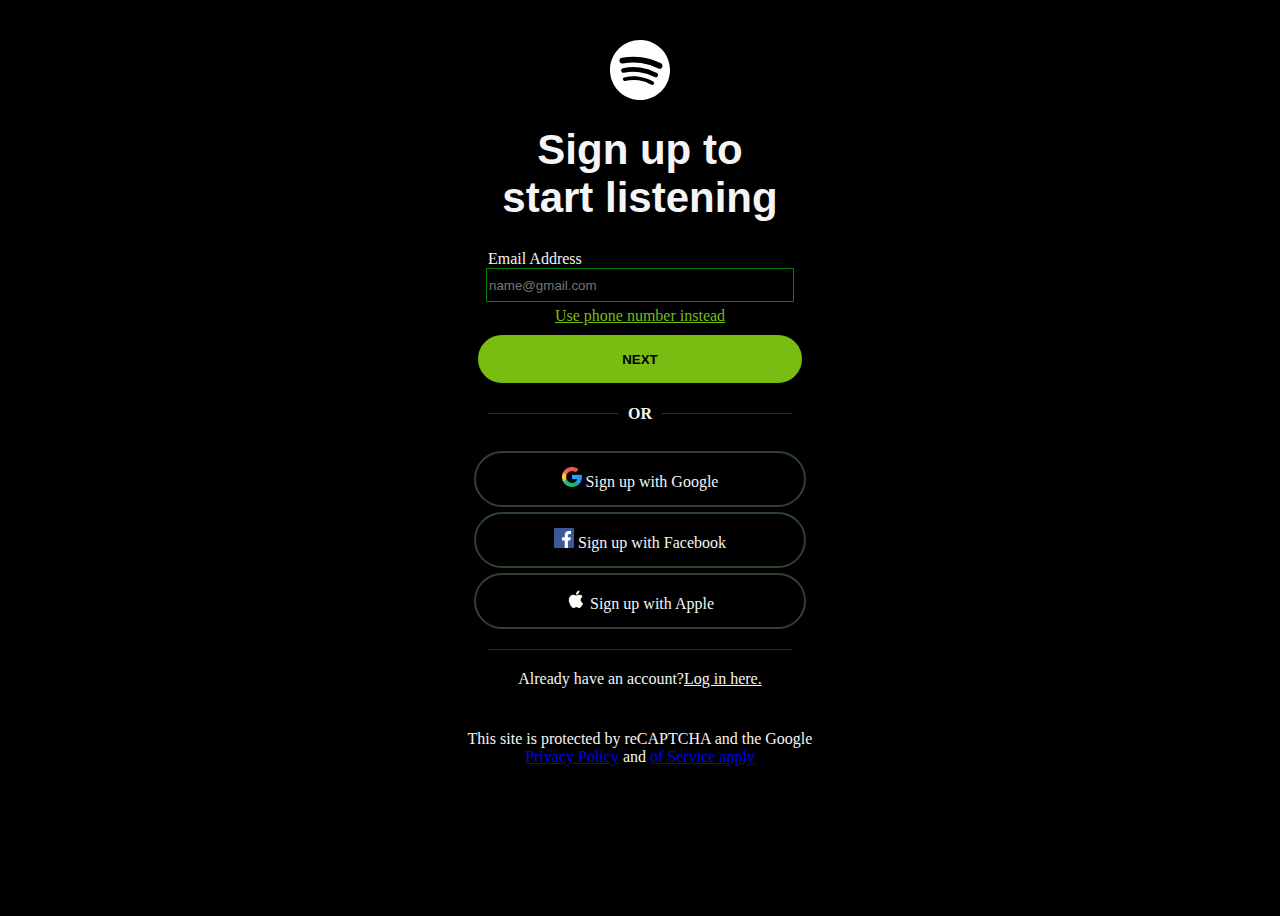
<file: SIGNUP/signup.html>
<!DOCTYPE html>
<html lang="en">
<head>
    <meta charset="UTF-8">
    <meta name="viewport" content="width=device-width, initial-scale=1.0">
    <title>Sign up-Spotify</title>
    <link rel="stylesheet" href="signup.css">
    
</head>
<body>
     <!-- header for the signup page-->
    <header class="header">
        <div class="logo invert">
            <img width="60px" src="logo.svg" alt="" srcset="">
        </div>
    </header>


    <!-- section for the signup page -->
    <section class="sec">
        <div class="signup">
            <header class="heading">
                <h1  id="to">&nbsp;&nbsp;&nbsp;Sign up to <br> start listening</h1>
            </header>
            <form class="frm">
                <div >
                    <div class="email">
                        <label>Email Address</label>
                    </div>
                    <div class="domain">
                        <input id="gmail" type="email" placeholder="name@gmail.com" required>
                        <div class="phone"><a href="">Use phone number instead</a></div>
                    </div>
                    <div class="btn"><button>NEXT</button></div>
                    <div class="container">
                        <div class="line"></div>
                        <span class="or">OR</span>
                        <div class="line"></div>
                    </div>
                </div>
            </form>
            <div class="referal"> 
                <div class="refer">
                    <div class="google">
                    <a href="https://accounts.google.com/o/oauth2/v2/auth/oauthchooseaccount?response_type=code&access_type=offline&client_id=1046568431490-ij1gi5shcp2gtorls09frkc56d4mjbe2.apps.googleusercontent.com&state=AQCLWFQCzyvr9QK6F8WGfaSrE9YxN3o0YYBSBKEB%2F2NEQCM64oRASf3JLyChTq%2BMsP%2Flul16LfPZ7hayQ%2BVrzisvDIp2k1xfKhQ8c1TJgT6mJIyhD37XZ6c%2FuJjDpWG%2BBbwg4BaU%2FcsnEQjTouL8VzUu8KCmfRSlI8ZBaHJR%2BPokanaHeGqmdSbjJQVe7Ha8gIVmhTmR4f1r2JZTBywbzkxQ8DNkEHyG566f6n5h4D1sJ85zHkyrOaksQUVwwvDc1%2BObpKiopwHx3mklnxZsAaij0EdZHtHkjFlASEUheLSLzkUo6mdykNTosMQzP6tKLkm6xQyNPl2%2B%2BB2h7vCDLFA%2FQDGnILZ3ZxF4VkkI8jrEW0UjbNzv5DQXrOD24udyZeLGusgZUF3PaiQj02JMclPIL%2BNEmc6jDLTja4fOGHlExUGXzUIs654xePuy2NFJjP20JOr39hjqIW%2BNYK%2BggEA7oF%2FKTV7d5hnVND3SiOezYdQw5JnGYS7rU2ICT4z1CNcXGOJlw8zb5DJCFPHFyDF%2Fqw%3D%3D&scope=profile%20email%20openid&redirect_uri=https%3A%2F%2Faccounts.spotify.com%2Flogin%2Fgoogle%2Fredirect%2Fsignup&service=lso&o2v=2&ddm=1&flowName=GeneralOAuthFlow">
                        <span>
                         <img class="png" width="20px" src="google.png" alt="" srcset="">
                        </span>
                        Sign up with Google
                    </a>
                </div>
                    <div class="facebook">
                    <a href="https://m.facebook.com/login.php?skip_api_login=1&api_key=174829003346&kid_directed_site=0&app_id=174829003346&signed_next=1&next=https%3A%2F%2Fm.facebook.com%2Fv17.0%2Fdialog%2Foauth%3Fclient_id%3D174829003346%26state%3DAQD44y3tBjDbTggYPoFU4g4AkqKHkJkAHeSEJ0K5%252FHuUYoHirZNpPvHgrF%252Fj8rEQt5BG8qG%252BLdRzy%252FIDcfri5663GJHKAc4wRsRQsEv9fNu5roazukK4DEuSMqq35G%252FoI%252FwLhMrYMSXoPb08m5TWSRe%252BNCP11dDg3rKYnHcp%252Bu%252FxK4ZceJW8mNRvlGvHcqSMsXo1DYfpFUdoLZrKPptNcAEgpxH86BR6YtPGhuntR2cmB89UOTKHXijq9GVCAPwY6noZfbROqx1%252FE2Zy7Fn7nsUM%252FQFkpAhcbx2JyLCubP8vV%252BdrvbjvHFPKgtwoIKLn7gezDl%252FvjMHgsGy7VgidDjmwEOSJtlbWIu7iheH3ublQQ1t4faETQ7lveBvvIw3y5yv5AxFOiaPFkuEuS6E%252FUtbOxJFWCK4fxHrwYdcH4m7p5h65XiCq8tdYUpMxgUYuTfPM9GlxgXIImqUBE56m0yKN0btiaEYiIMWhuqH03rjQeTSD8ndv5E917A08FLfD39faRBH0YnJ0tKqXxGObqrckfQ%253D%253D%26redirect_uri%3Dhttps%253A%252F%252Faccounts.spotify.com%252Flogin%252Ffacebook%252Fredirect%252Fsignup%26ret%3Dlogin%26fbapp_pres%3D0%26logger_id%3Dc91e640d-04e9-4a88-a535-5998ea8bd5a1%26tp%3Dunspecified&cancel_url=https%3A%2F%2Faccounts.spotify.com%2Flogin%2Ffacebook%2Fredirect%2Fsignup%3Ferror%3Daccess_denied%26error_code%3D200%26error_description%3DPermissions%2Berror%26error_reason%3Duser_denied%26state%3DAQD44y3tBjDbTggYPoFU4g4AkqKHkJkAHeSEJ0K5%252FHuUYoHirZNpPvHgrF%252Fj8rEQt5BG8qG%252BLdRzy%252FIDcfri5663GJHKAc4wRsRQsEv9fNu5roazukK4DEuSMqq35G%252FoI%252FwLhMrYMSXoPb08m5TWSRe%252BNCP11dDg3rKYnHcp%252Bu%252FxK4ZceJW8mNRvlGvHcqSMsXo1DYfpFUdoLZrKPptNcAEgpxH86BR6YtPGhuntR2cmB89UOTKHXijq9GVCAPwY6noZfbROqx1%252FE2Zy7Fn7nsUM%252FQFkpAhcbx2JyLCubP8vV%252BdrvbjvHFPKgtwoIKLn7gezDl%252FvjMHgsGy7VgidDjmwEOSJtlbWIu7iheH3ublQQ1t4faETQ7lveBvvIw3y5yv5AxFOiaPFkuEuS6E%252FUtbOxJFWCK4fxHrwYdcH4m7p5h65XiCq8tdYUpMxgUYuTfPM9GlxgXIImqUBE56m0yKN0btiaEYiIMWhuqH03rjQeTSD8ndv5E917A08FLfD39faRBH0YnJ0tKqXxGObqrckfQ%253D%253D%23_%3D_&display=touch&locale=en_GB&pl_dbl=0&refsrc=deprecated&_rdr">
                        <span>
                            <img class="png" width="20px" src="facebook.png" alt="" srcset="">
                        </span>
                        Sign up with Facebook
                    </a>
                </div>
                <div class="apple">
                    <a href="https://appleid.apple.com/auth/authorize?response_type=code&response_mode=form_post&client_id=com.spotify.accounts&state=AQBrEJbnKNxjLD1aNdxqNAgSeEWlnvMyBHcu1RNdrm4VUd1BgD%2FwcmBQbKRCyyjpldlLInXgxD4rtMBm3ylw2DW3NmYqHOp9MAIV7PvmOhQB1IeE9g5F8Ow%2FaoptfLAgnVFKHMCMoqT6KyLZ9y9aBulCaPAjwRTS%2BpF3hKjj7C0F6ASrKh%2FdRRjPvl%2FK0oB32kWHdMrMUCCLuPx3mf0VNfWViTrIlrM%2FDYx%2BHaN63Rx3w4SbBZjZ3NzF7oOlJRSU5AkGJGaSPASkR%2B%2Blb3ThcUAI11m5V8M2xOhSLMzsmuP1r7aC3JvxLBLjAvZOgL8p1Jzk3ImpFaG97wu9K8mZ6m66yTgUjgvSNBAg7i6M5RtrVzrHJ18M7DDOkARIAcZdu4GDDafQnQ8UPrPV%2ByGL2%2BO78TKabiCI3GEG9DSqzZN7fhCNVXiRtCCw9%2B99IZV0PAlPOU6e0xOuuHvQWqrXXiiEWjN4HCLagM60ATW3LURWM9p0uzjVjcKdyrXE2m9O38PMHV7wudEOjYUBvi7gaqF0nQ%3D%3D&scope=name+email&redirect_uri=https%3A%2F%2Faccounts.spotify.com%2Flogin%2Fapple%2Fredirect%2Fsignup">
                        <span>
                            <img class="invert png" width="20px" src="apple.png" alt="" srcset="">
                        </span>
                        Sign up with Apple
                    </a>
                </div>
             
                <div class="line2"></div>
               <div class="already">
                 <p>Already have an account?<a href="http://127.0.0.1:5500/LOGIN/login.html">Log in here.</a></p>
               </div>
            </div>
        </div>
    </section>



    <!-- footer for the signup page -->
    <footer class="foot">
        <span>
            <p>This site is protected by reCAPTCHA and the Google<br>
            <a href="https://policies.google.com/privacy">Privacy Policy</a> and <a href="https://policies.google.com/terms"> of Service apply</a></p>
        </span>
    </footer>

</body>
</html>
</file>
<file: SIGNUP/signup.css>
body{
    background-color: black;
    color: whitesmoke;
    min-height: 100vh;
}
.invert{
    filter: invert(1);
}
.header{
    display: flex;
    justify-content: center;
    padding-top: 32px;
    padding-bottom: 22px;
}
#to{
    font-size: 42px;
    font-family: 'Gill Sans', 'Gill Sans MT', Calibri, 'Trebuchet MS', sans-serif;
    margin-top: 0px;
}
.heading{
    display: flex;
    justify-content: center;
}
.frm{
    display: flex;
    justify-content: center;
}
.referal{
    display: flex;
    justify-content: center;
}
.foot{
    text-align: center;
    padding: 10px 0;
    margin-top: auto; 
}
.email{
    padding-left: 10px;
}
.domain{
    text-align: center;
}

input{
    width: 302px;
    height: 30px;
    color: whitesmoke;
    background-color: black;
    border: 1px solid green;
}

.container {
    display: flex;
    align-items: center;
}
.line {
    flex: 1;
    height: 1px; 
    background-color:#382626; 
    margin: 10px 10px; 
}

.or {
    font-weight: bold; 
    color: whitesmoke; 
}
button{
    font-family: sans-serif;
    font-weight: 800;
    width: 324px;
    height: 48px;
    background-color: #79bc12;
    border: 2px solid #79bc12;
    border-radius: 60px;
}
.container{
    margin-top: 20px;
}
.refer{
    margin-top: 22px;
}
.google, .apple, .facebook{
    
    display: flex;
    justify-content: center;
    align-items: center;
    width: 324px;
    height: 48px;
    background-color: black;
    border: 2px solid #2e422e;
    border-radius: 60px;
    margin: 5px 0;
    padding: 2px;
    font-size: 16px;
}
.google a, .apple a, .facebook a{
 text-decoration: none;
 color: whitesmoke;
}


.line2{
    flex: 1;
    height: 1px;
    background-color: #382626; 
    margin: 20px 14px;
}
.already p{

    text-align: center;
}
.already a{
    color: whitesmoke;
}
.phone{
    margin-top: 5px;
    margin-bottom: 10px;
}
.phone a{
    color:#79bc12;  
    
}
</file>
